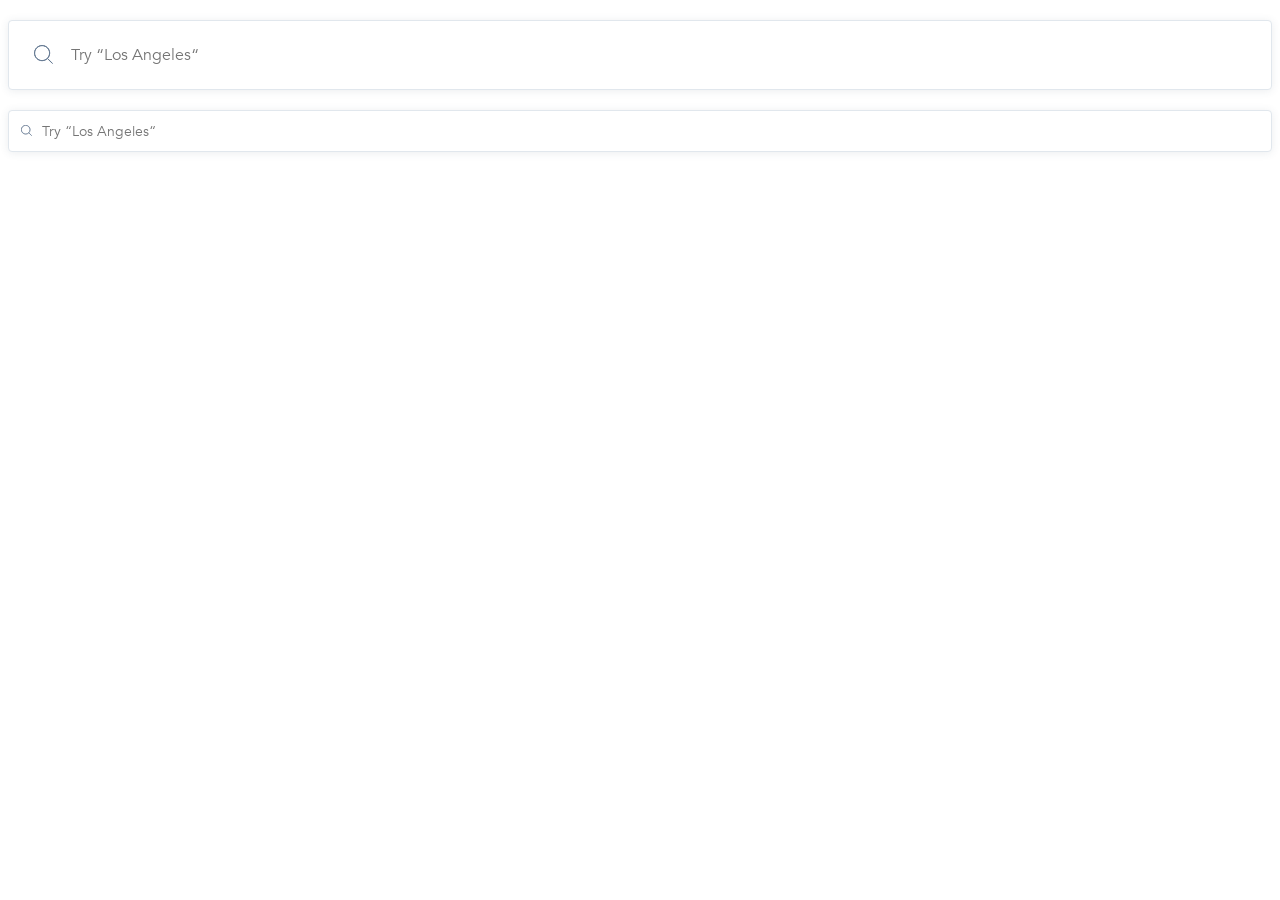
<file: index.html>
<!doctype html><html lang="en"><head><meta charset="utf-8"><meta name="viewport" content="width=device-width, user-scalable=no, initial-scale=1.0, maximum-scale=1.0, minimum-scale=1.0"><meta http-equiv="X-UA-Compatible" content="ie=edge"><title>Document</title><link rel="stylesheet" href="index.92b27198.css"></head><body> <form class="search-form search-form--big" data-qa="big"> <input type="text" data-qa="keypress" placeholder="Try “Los Angeles“" class="search-form__input search-form__input--big"> </form> <form class="search-form search-form--small" data-qa="small"> <input type="text" placeholder="Try “Los Angeles“" class="search-form__input search-form__input--small"> </form> </body></html>
</file>
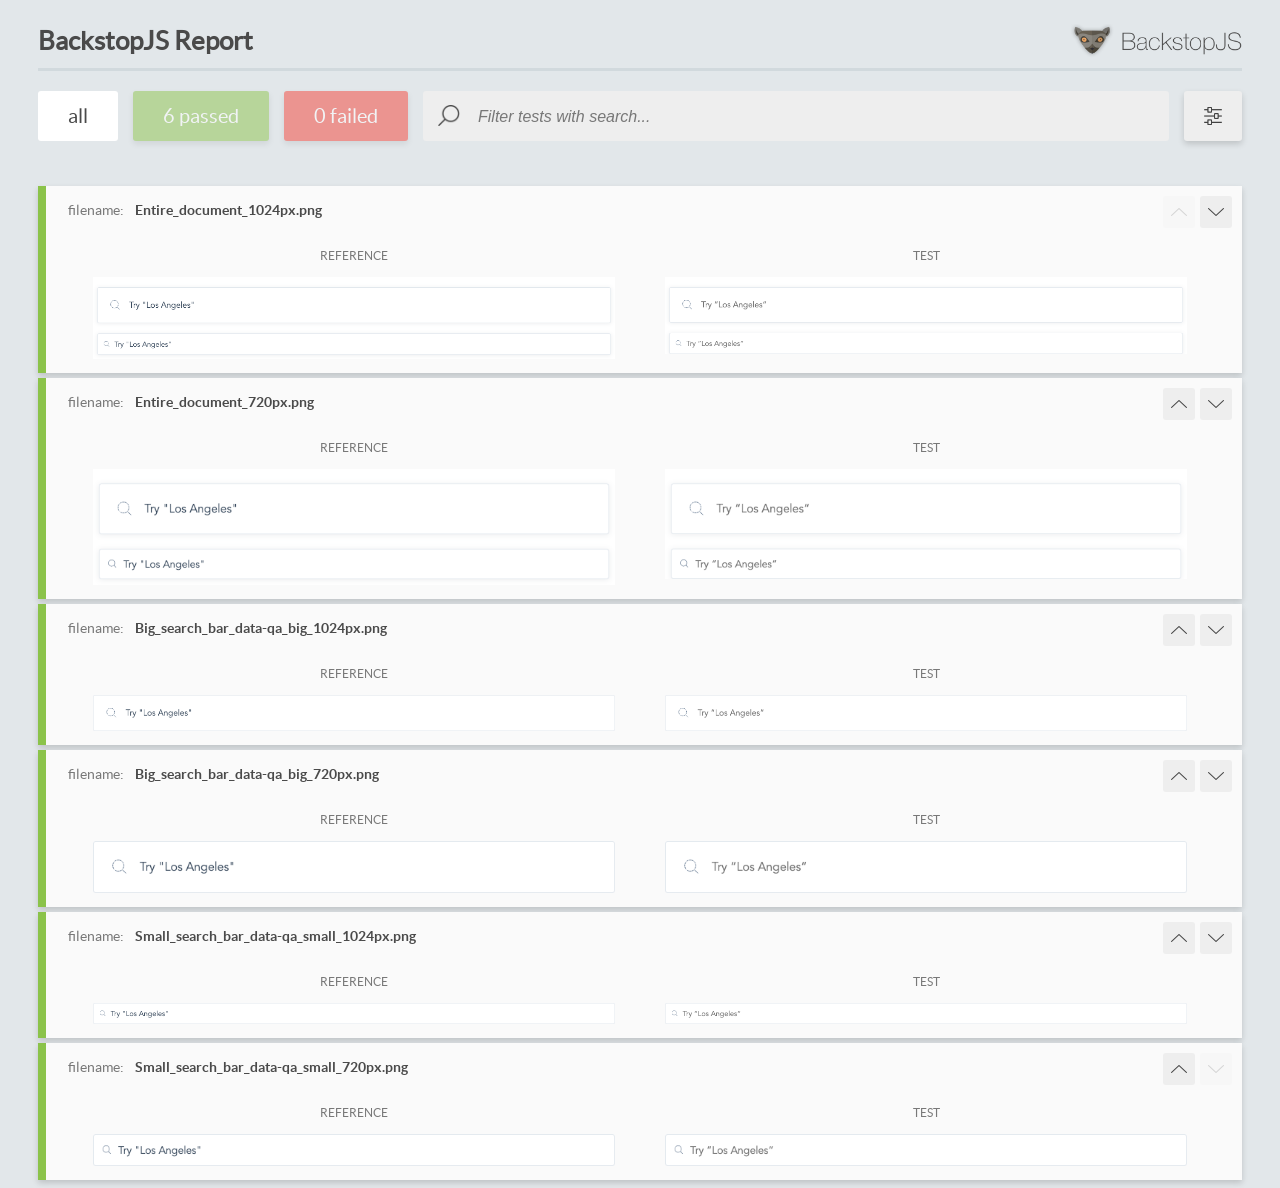
<file: report/html_report/index.html>
<!DOCTYPE html>
<html>
  <head>
    <meta charset="utf-8">
    <!-- Disable Cache -->
    <meta http-equiv="Cache-Control" content="no-cache, no-store, must-revalidate">
    <meta http-equiv="Pragma" content="no-cache">
    <meta http-equiv="Expires" content="0">

    <title>BackstopJS Report</title>

    <style>
      @font-face {
          font-family: 'latoregular';
          src: url('./assets/fonts/lato-regular-webfont.woff2') format('woff2'),
              url('./assets/fonts/lato-regular-webfont.woff') format('woff');
          font-weight: 400;
          font-style: normal;
      }
      @font-face {
          font-family: 'latobold';
          src: url('./assets/fonts/lato-bold-webfont.woff2') format('woff2'),
              url('./assets/fonts/lato-bold-webfont.woff') format('woff');
          font-weight: 700;
          font-style: normal;
      }

      .ReactModal__Body--open {
          overflow: hidden;
      }
      .ReactModal__Body--open .header {
        display: none;
      }

    </style>
  </head>
  <body style="background-color: #E2E7EA">
    <div id="root">

    </div>
    <script>
      function report (report) { // eslint-disable-line no-unused-vars
        window.tests = report;
      }
    </script>
    <script src="config.js"></script>
    <script src="index_bundle.js"></script>
  </body>
</html>
</file>
<file: index.92b27198.css>
@font-face{font-family:Avenir;src:url(Avenir-Book.657c3568.ttf);font-weight:300}@font-face{font-family:Avenir;src:url(Avenir-Heavy.01d9ab74.ttf);font-weight:900}body{color:#3d4e61;margin:0 8px;font-family:Avenir,sans-serif;font-weight:300}.search-form--big,.search-form--small{margin-top:20px}.search-form__input{box-sizing:border-box;background-image:url(Search.ccd3c07b.svg);background-repeat:no-repeat;border:1px solid #e1e7ed;border-radius:4px;width:100%;font-family:inherit;box-shadow:0 1px 8px #3d4e611a}.search-form__input--big{background-position:25px 24px;background-size:19px 19px;height:70px;padding-left:62px;font-size:16px}.search-form__input:hover{box-shadow:0 3px 8px #3d4e6133}.search-form__input:focus{border-radius:3px;outline:none;box-shadow:0 4px 4px #00000040}.search-form__input--small{background-position:12px 14px;background-size:11px 11px;height:42px;padding-left:33px;font-size:14px}.search-form__input--small:focus{font-weight:900}
/*# sourceMappingURL=index.92b27198.css.map */
</file>
